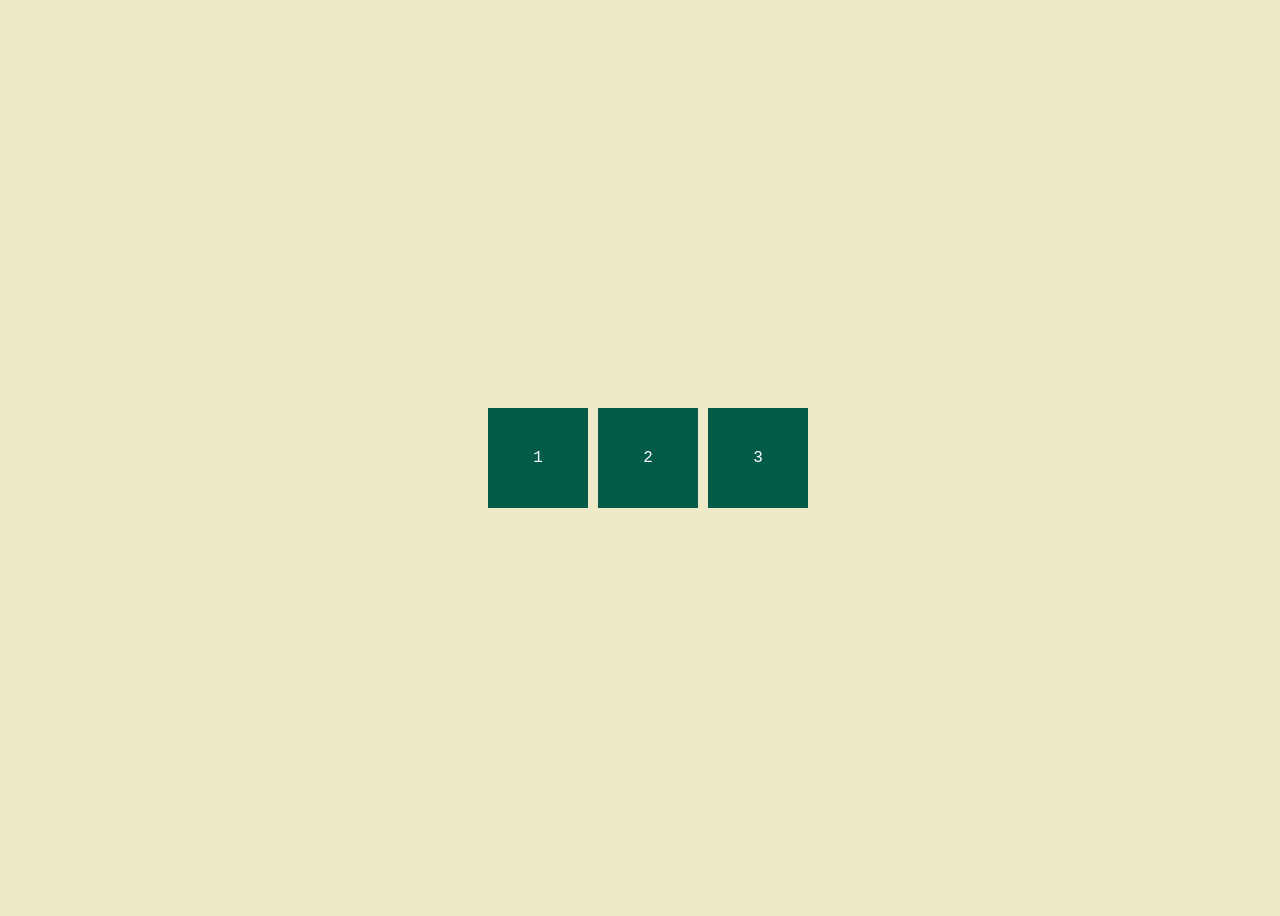
<file: ejercicio1/index.html>
<!DOCTYPE html>
<html lang="en">
<head>
    <meta charset="UTF-8">
    <meta name="viewport" content="width=device-width, initial-scale=1.0">
    <link rel="stylesheet" href="styles.css">
    <title>Transiciones</title>
</head>

<body>
    <div class="caja">
        1
    </div>
    <div class="caja">
        2
    </div>
    <div class="caja">
        3
    </div>
</body>
</html>
</file>
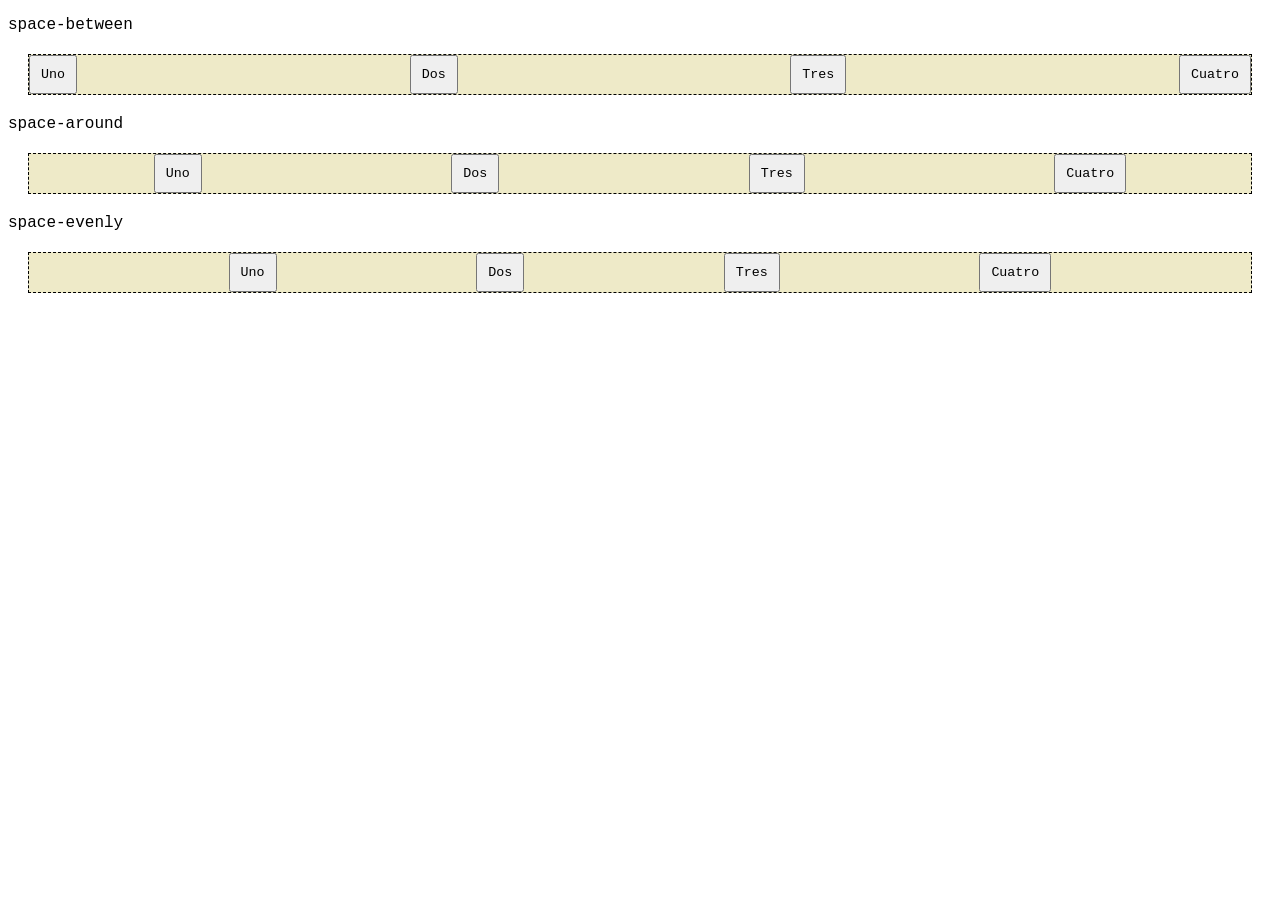
<file: ejercicio2/index.html>
<!DOCTYPE html>
<html lang="en">
<head>
    <meta charset="UTF-8">
    <meta name="viewport" content="width=device-width, initial-scale=1.0">
    <link rel="stylesheet" href="style.css">
    <title>Document</title>
</head>
<body>
    <p>space-between</p>
    <div class="space-between">
        <button>Uno</button>
        <button>Dos</button>
        <button>Tres</button>
        <button>Cuatro</button>
    </div>
    <p>space-around</p>
    <div class="space-around">
        <button>Uno</button>
        <button>Dos</button>
        <button>Tres</button>
        <button>Cuatro</button>
    </div>
    <p>space-evenly</p>
    <div class="space-evenly">
        <button>Uno</button>
        <button>Dos</button>
        <button>Tres</button>
        <button>Cuatro</button>
    </div>
</body>
</html>
</file>
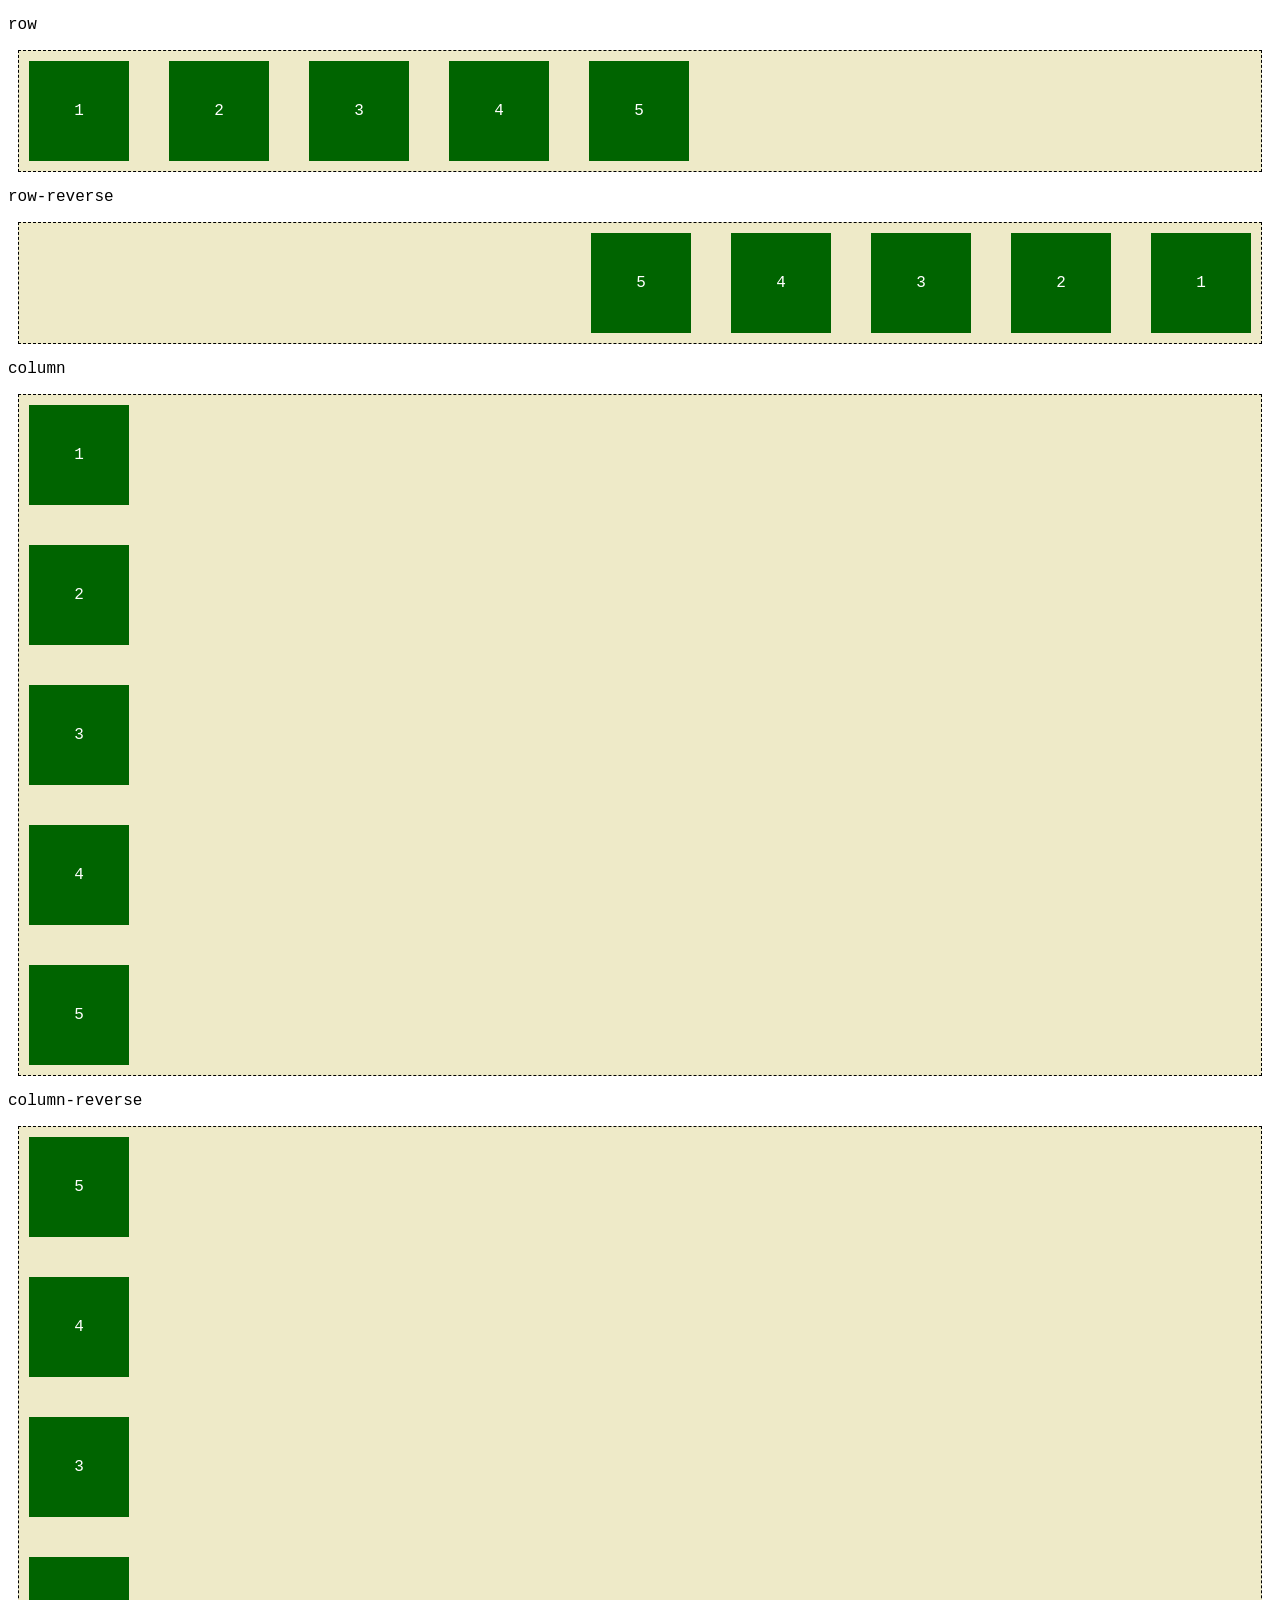
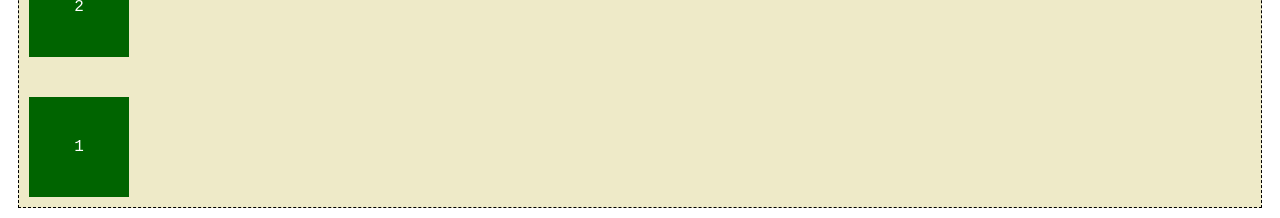
<file: ejercicio3/index.html>
<!DOCTYPE html>
<html lang="en">
<head>
    <meta charset="UTF-8">
    <meta name="viewport" content="width=div, initial-scale=1.0">
    <link rel="stylesheet" href="style.css">
    <title>Document</title>
</head>
<body>
    <p>row</p>
    <div class="row">
        <div class="caja">1</div>
        <div class="caja">2</div>
        <div class="caja">3</div>
        <div class="caja">4</div>
        <div class="caja">5</div>
    </div>
    <p>row-reverse</p>
    <div class="row-reverse">
        <div class="caja">1</div>
        <div class="caja">2</div>
        <div class="caja">3</div>
        <div class="caja">4</div>
        <div class="caja">5</div>
    </div>
    <p>column</p>
    <div class="column">
        <div class="caja">1</div>
        <div class="caja">2</div>
        <div class="caja">3</div>
        <div class="caja">4</div>
        <div class="caja">5</div>
    </div>
    <p>column-reverse</p>
    <div class="column-reverse">
        <div class="caja">1</div>
        <div class="caja">2</div>
        <div class="caja">3</div>
        <div class="caja">4</div>
        <div class="caja">5</div>
    </div>
</body>
</html>
</file>
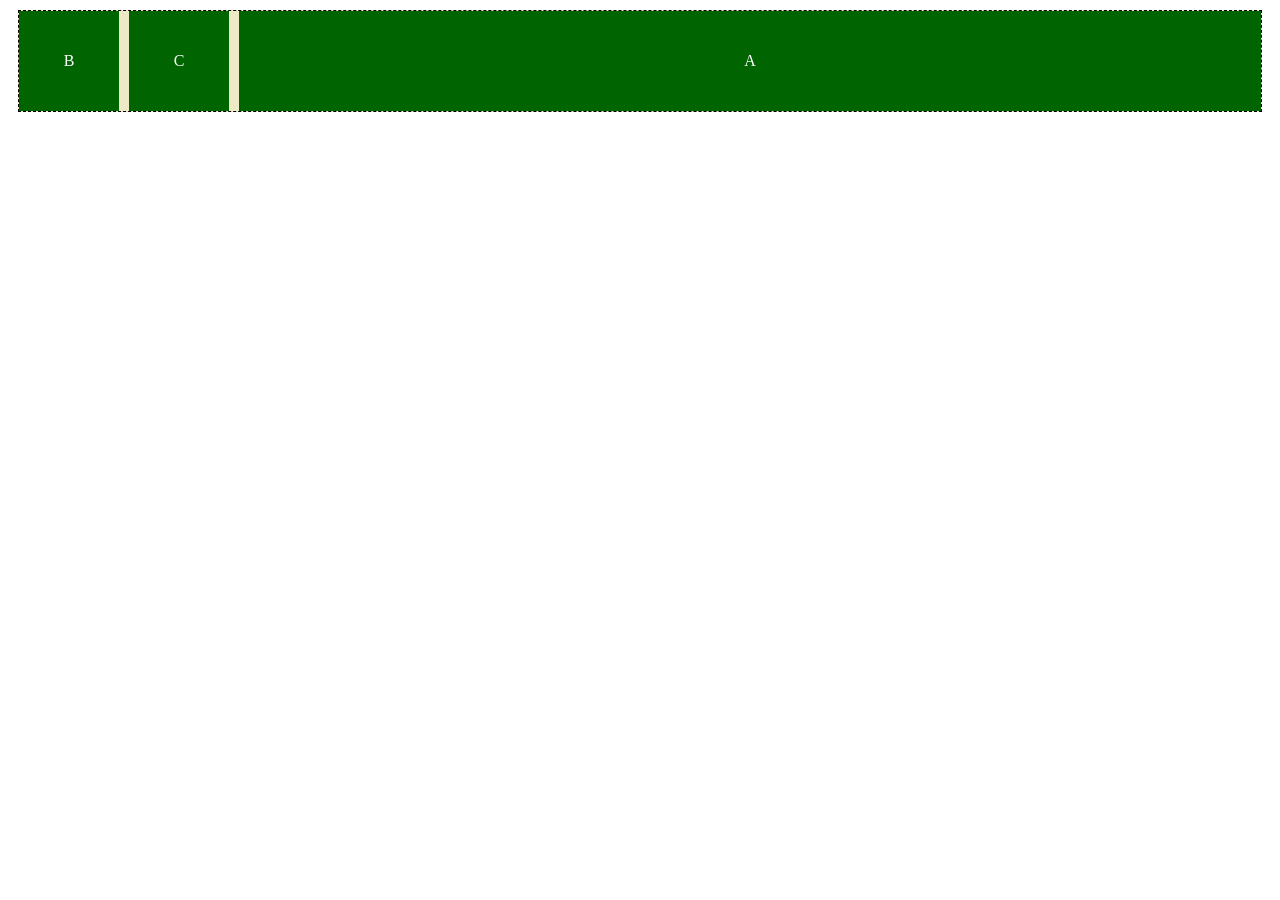
<file: ejercicio4/index.html>
<!DOCTYPE html>
<html lang="en">
<head>
    <meta charset="UTF-8">
    <meta name="viewport" content="width=device-width, initial-scale=1.0">
    <link rel="stylesheet" href="style.css">
    <title>Document</title>
</head>
<body>
    <div class="contenedor">
        <div class="A"> A </div>
        <div class="B"> B </div>
        <div class="C"> C </div>
    </div>
</body>
</html>
</file>
<file: ejercicio1/styles.css>
*{
    font-family: 'Courier New', Courier, monospace;
}
body{
    display: flex;
    height: 100vh;
    width: 100vw;
    align-items: center;
    justify-content: center;
    gap: 10px;
    background-color: rgb(238, 234, 200); 
}
.caja{
    display: flex;
    align-items: center;
    justify-content: center;
    color:white;
    justify-content: center;
    background-color: rgb(4, 91, 71);
    width: 100px;
    height: 100px;
}
</file>
<file: ejercicio2/style.css>
*{
    font-family: 'Courier New', Courier, monospace;
}
div{
    border: black dashed 1px;
    margin: 20px;
    background-color: rgb(238, 234, 200);
    color:white
}
button{
    padding: 10px;
}
.space-between{
    display: flex;
    justify-content: space-between;
}
.space-around{
    display: flex;
    justify-content: space-around;
}
.space-evenly{
    display: flex;
    justify-content: space-evenly;
}
</file>
<file: ejercicio3/style.css>
*{
    font-family: 'Courier New', Courier, monospace;
}
div{
    margin: 10px;
    background-color: rgb(238, 234, 200);
    border: black dashed 1px; 
}
.caja{
    color: white;
    border: none;
    display: flex;
    align-items: center;
    justify-content: center;
    width: 100px;
    height: 100px;
    background-color: darkgreen;
}
.row{
    display: flex;
    flex-direction: row;
    gap: 20px

}
.row-reverse{
    display: flex;
    flex-direction: row-reverse;
    gap: 20px

}
.column{
    display: flex;
    flex-direction: column;
    gap: 20px

}
.column-reverse{
    display: flex;
    flex-direction: column-reverse;
    gap: 20px

}
</file>
<file: ejercicio4/style.css>
.A,.B,.C{
    color: white;
    border: none;
    display: flex;
    align-items: center;
    justify-content: center;
    width: 100px;
    height: 100px;
    background-color: darkgreen;
}

.contenedor{
    display: flex;
    margin: 10px;
    background-color: rgb(238, 234, 200);
    border: black dashed 1px; 
    gap:10px;
}
.A{
    order:2;
    flex-grow:10;
}

.C{
    order:1;
}
</file>
